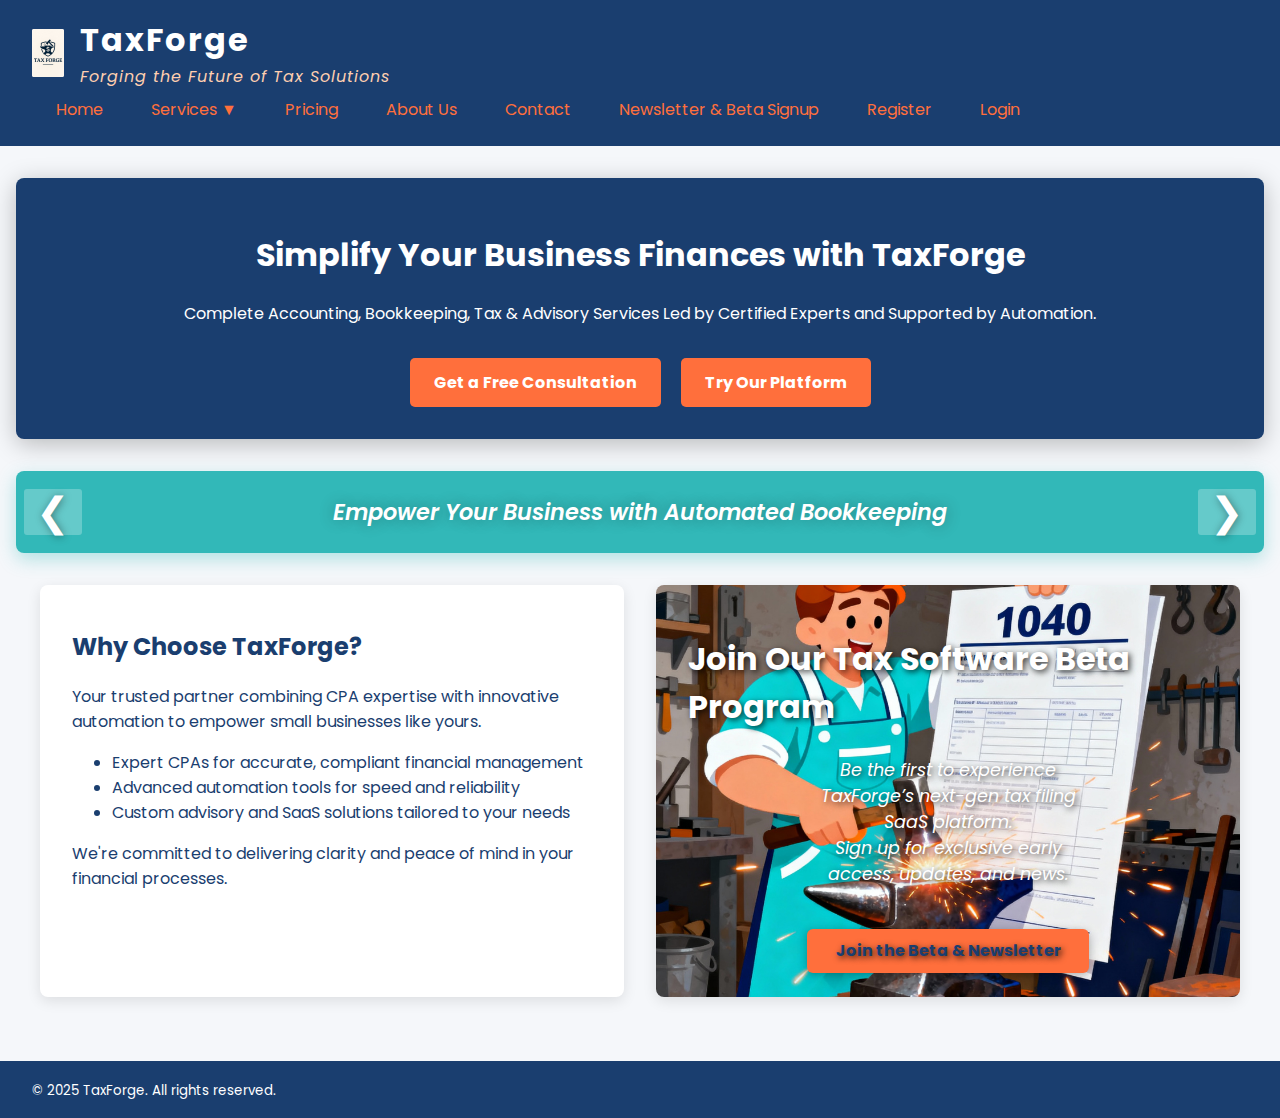
<file: index.html>
<!DOCTYPE html>
<html lang="en">
<head>
  <meta charset="UTF-8" />
  <meta name="viewport" content="width=device-width, initial-scale=1" />
  <title>TaxForge - Simplify Your Business Finances</title>
  <link rel="stylesheet" href="css/ColorScheme_Typography.css" />
</head>
<body>
  <header>
    <div style="display:flex; align-items:center; flex-wrap: wrap;">
      <a href="index.html" aria-label="Home">
        <img src="images/TaxForgeLogo_01.png" alt="TaxForge Logo" />
      </a>
      <div style="cursor:pointer">
        <a href="index.html" style="text-decoration:none;">
          <span style="font-size:2rem; font-weight:700; letter-spacing:2px; color:white;">TaxForge</span><br />
          <span style="font-size:1rem; font-weight:400; font-style:italic; color:#FFCFB0; letter-spacing:1px;">
            Forging the Future of Tax Solutions
          </span>
        </a>
      </div>
      <button class="menu-toggle" aria-label="Toggle navigation menu">&#9776;</button>
    </div>
<nav>
  <ul>
    <li><a href="index.html" tabindex="0">Home</a></li>
    <li><a href="services.html" tabindex="0">Services ▼</a>
      <ul class="dropdown-content">
        <li><a href="services.html#bookkeeping" tabindex="0">Bookkeeping</a></li>
        <li><a href="services.html#taxprep" tabindex="0">Tax Preparation</a></li>
        <li><a href="services.html#advisory" tabindex="0">Financial Advisory</a></li>
        <li><a href="services.html#saas" tabindex="0">SaaS Platform</a></li>
      </ul>
    </li>
    <li><a href="pricing.html" tabindex="0">Pricing</a></li>
    <!-- <li><a href="automation.html" tabindex="0">Automation</a></li> -->
    <li><a href="about.html" tabindex="0">About Us</a></li>
    <li><a href="contact.html" tabindex="0">Contact</a></li>
    <li><a href="newsletter.html" tabindex="0" aria-label="Go to Newsletter and Beta Signup Page">Newsletter & Beta Signup</a></li>
    <!-- Added Register and Login -->
    <li><a href="register.html" tabindex="0">Register</a></li>
    <li><a href="login.html" tabindex="0">Login</a></li>
  </ul>
</nav>

  </header>

  <main class="container">
    <section id="hero" aria-label="Simplify your business finances hero section">
      <h1>Simplify Your Business Finances with TaxForge</h1>
      <p>Complete Accounting, Bookkeeping, Tax & Advisory Services Led by Certified Experts and Supported by Automation.</p>
      <a href="contact.html" class="cta-btn">Get a Free Consultation</a>
      <a href="automation.html" class="cta-btn" style="margin-left: 1rem;">Try Our Platform</a>
    </section>

    <section id="slideshow" aria-label="Featured highlights slideshow" role="region" aria-live="polite" aria-atomic="true">
      <div class="slides">
        Empower Your Business with Automated Bookkeeping
      </div>
      <div class="slides">
        Accurate Tax Preparation Led by Certified CPAs
      </div>
      <div class="slides">
        Real-Time Financial Insights with Our SaaS Platform
      </div>
      <button id="prevSlide" aria-label="Previous slide">&#10094;</button>
      <button id="nextSlide" aria-label="Next slide">&#10095;</button>
    </section>

    <div id="dual-column-container">
      <section id="why-choose" aria-label="Why Choose TaxForge Section">
        <h2>Why Choose TaxForge?</h2>
        <p>Your trusted partner combining CPA expertise with innovative automation to empower small businesses like yours.</p>
        <ul>
          <li>Expert CPAs for accurate, compliant financial management</li>
          <li>Advanced automation tools for speed and reliability</li>
          <li>Custom advisory and SaaS solutions tailored to your needs</li>
        </ul>
        <p>We're committed to delivering clarity and peace of mind in your financial processes.</p>
      </section>

      <a href="newsletter.html" id="newsletter-column" role="link" tabindex="0" aria-label="Sign up for TaxForge SaaS Beta newsletter and early access">
        <h2>Join Our Tax Software Beta Program</h2>
        <p>Be the first to experience TaxForge’s next-gen tax filing SaaS platform.<br />Sign up for exclusive early access, updates, and news.</p>
        <span class="button-text">Join the Beta & Newsletter</span>
      </a>
    </div>
  </main>

  <footer>
    <small>&copy; 2025 TaxForge. All rights reserved.</small>
  </footer>

  <script>
    const slides = document.querySelectorAll('#slideshow .slides');
    let currentSlide = 0;

    function showSlide(index) {
      if (index >= slides.length) currentSlide = 0;
      else if (index < 0) currentSlide = slides.length - 1;
      else currentSlide = index;
      slides.forEach((slide, i) => {
        slide.classList.toggle('active', i === currentSlide);
      });
    }

    document.getElementById('prevSlide').addEventListener('click', () => showSlide(currentSlide - 1));
    document.getElementById('nextSlide').addEventListener('click', () => showSlide(currentSlide + 1));

    setInterval(() => showSlide(currentSlide + 1), 5000);
    showSlide(currentSlide);

    const menuToggle = document.querySelector('.menu-toggle');
    const navUl = document.querySelector('nav ul');
    menuToggle.addEventListener('click', () => {
      navUl.classList.toggle('show');
    });
  </script>
</body>
</html>
</file>
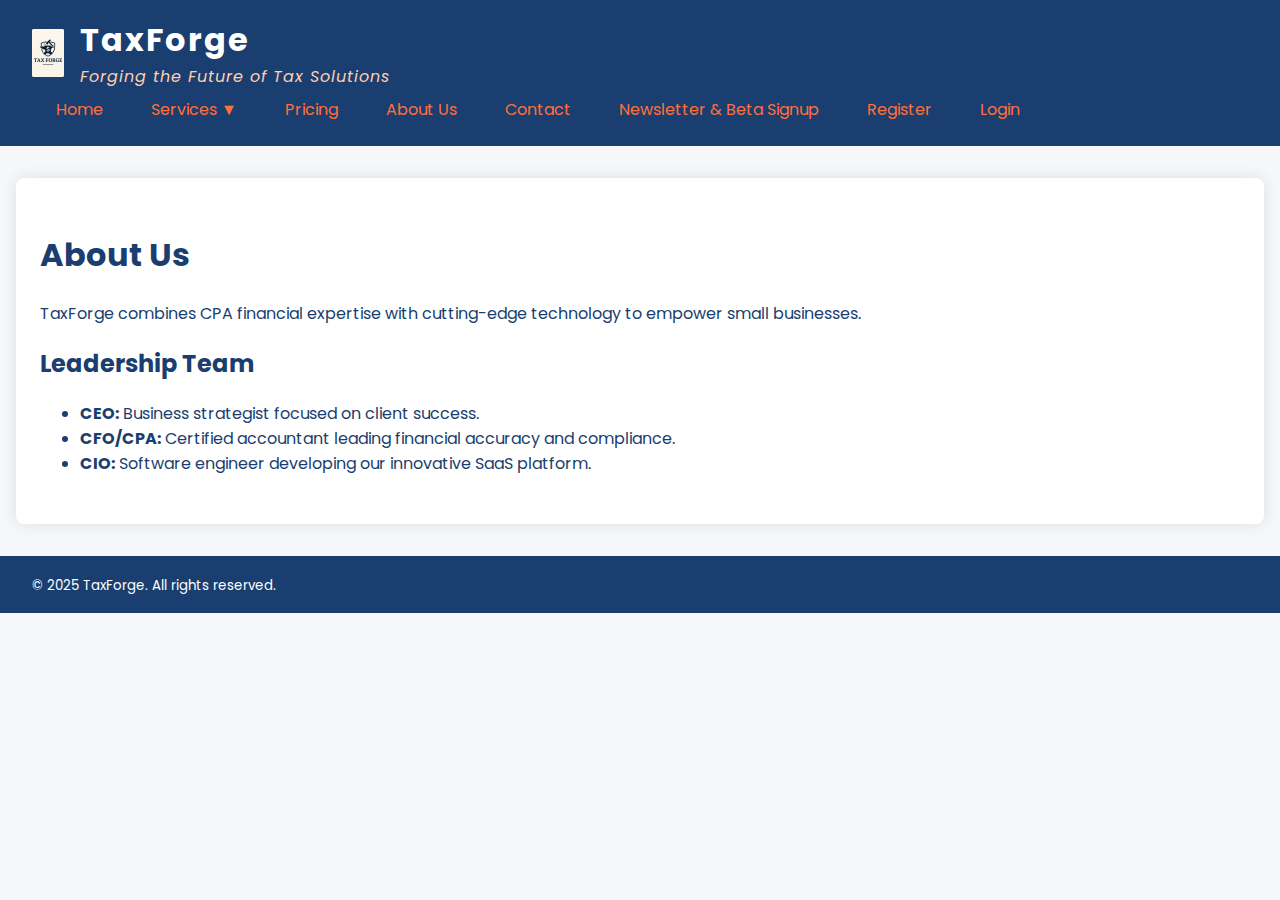
<file: about.html>
<!DOCTYPE html>
<html lang="en">
<head>
  <meta charset="UTF-8" />
  <meta name="viewport" content="width=device-width, initial-scale=1" />
  <title>About TaxForge - CPA-Led Financial Services</title>
  <link rel="stylesheet" href="css/ColorScheme_Typography.css" />
  <style>
    main.container {
      max-width: 1200px;
      margin: 2rem auto;
      padding: 2rem 1.5rem;
      background: white;
      border-radius: 8px;
      box-shadow: 0 0 15px rgba(0,0,0,0.1);
    }
  </style>
</head>
<body>
<header>
  <div style="display:flex; align-items:center; flex-wrap: wrap;">
    <a href="index.html" aria-label="Home">
      <img src="images/TaxForgeLogo_01.png" alt="TaxForge Logo" />
    </a>
    <div style="cursor:pointer">
      <a href="index.html" style="text-decoration:none;">
        <span style="font-size:2rem; font-weight:700; letter-spacing:2px; color:white;">TaxForge</span><br />
        <span style="font-size:1rem; font-weight:400; font-style:italic; color:#FFCFB0; letter-spacing:1px;">
          Forging the Future of Tax Solutions
        </span>
      </a>
    </div>
    <button class="menu-toggle" aria-label="Toggle navigation menu">&#9776;</button>
  </div>
<nav>
  <ul>
    <li><a href="index.html" tabindex="0">Home</a></li>
    <li><a href="services.html" tabindex="0">Services ▼</a>
      <ul class="dropdown-content">
        <li><a href="services.html#bookkeeping" tabindex="0">Bookkeeping</a></li>
        <li><a href="services.html#taxprep" tabindex="0">Tax Preparation</a></li>
        <li><a href="services.html#advisory" tabindex="0">Financial Advisory</a></li>
        <li><a href="services.html#saas" tabindex="0">SaaS Platform</a></li>
      </ul>
    </li>
    <li><a href="pricing.html" tabindex="0">Pricing</a></li>
    <!-- <li><a href="automation.html" tabindex="0">Automation</a></li> -->
    <li><a href="about.html" tabindex="0">About Us</a></li>
    <li><a href="contact.html" tabindex="0">Contact</a></li>
    <li><a href="newsletter.html" tabindex="0" aria-label="Go to Newsletter and Beta Signup Page">Newsletter & Beta Signup</a></li>
    <!-- Added Register and Login -->
    <li><a href="register.html" tabindex="0">Register</a></li>
    <li><a href="login.html" tabindex="0">Login</a></li>
  </ul>
</nav>

</header>

<div class="nav-backdrop"></div>

<main class="container">
  <h1>About Us</h1>
  <p>TaxForge combines CPA financial expertise with cutting-edge technology to empower small businesses.</p>

  <h2>Leadership Team</h2>
  <ul>
    <li><strong>CEO:</strong> Business strategist focused on client success.</li>
    <li><strong>CFO/CPA:</strong> Certified accountant leading financial accuracy and compliance.</li>
    <li><strong>CIO:</strong> Software engineer developing our innovative SaaS platform.</li>
  </ul>
</main>

<footer>
  <small>&copy; 2025 TaxForge. All rights reserved.</small>
</footer>

<script>
  const menuToggle = document.querySelector('.menu-toggle');
  const navUl = document.querySelector('nav ul');
  const navBackdrop = document.querySelector('.nav-backdrop');

  menuToggle.addEventListener('click', () => {
    navUl.classList.toggle('show');
    navBackdrop.classList.toggle('show');
  });

  navBackdrop.addEventListener('click', () => {
    navUl.classList.remove('show');
    navBackdrop.classList.remove('show');
  });
</script>
</body>
</html>
</file>
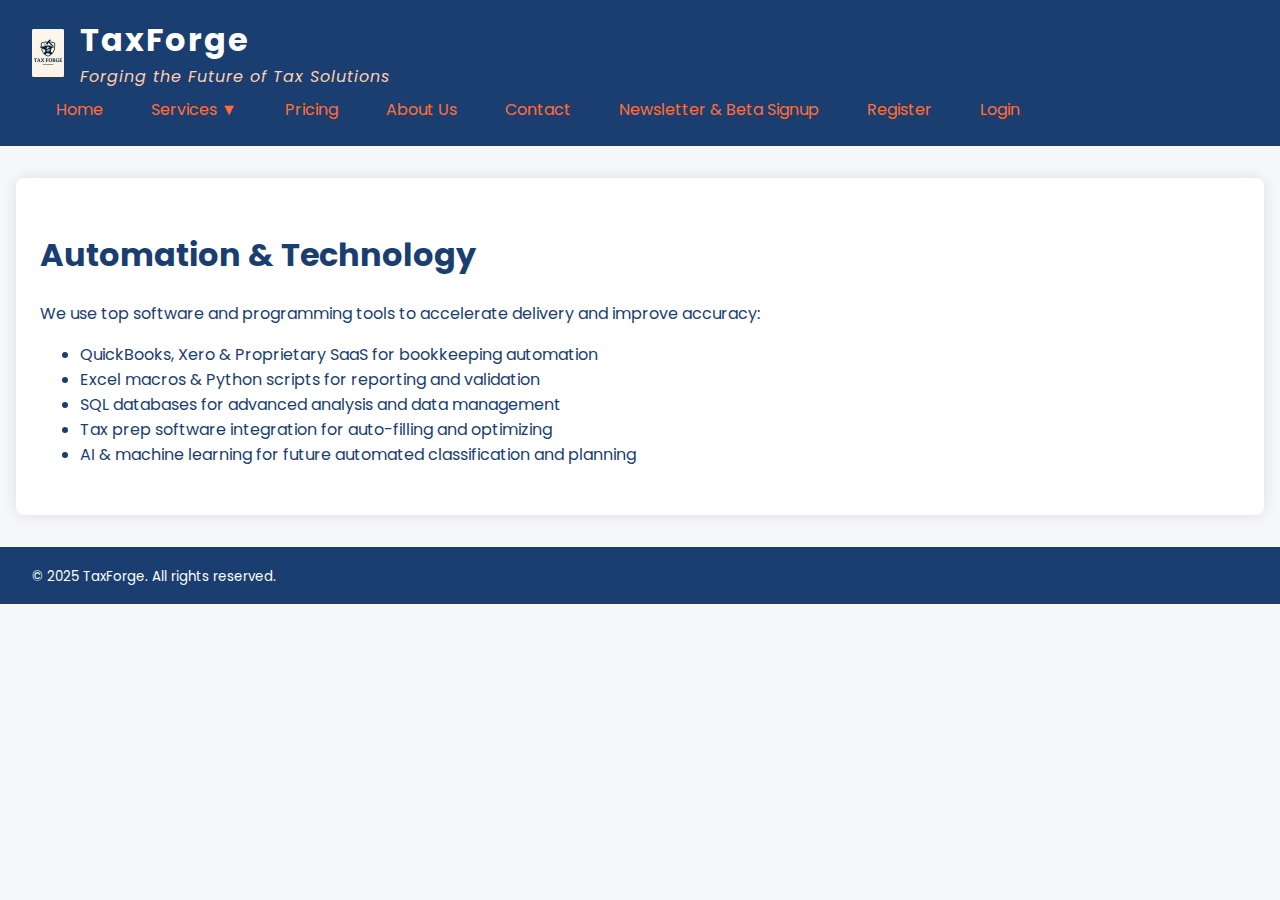
<file: automation.html>
<!DOCTYPE html>
<html lang="en">
<head>
  <meta charset="UTF-8" />
  <meta name="viewport" content="width=device-width, initial-scale=1" />
  <title>Automation at TaxForge - Fast, Accurate Financial Services</title>
  <link rel="stylesheet" href="css/ColorScheme_Typography.css" />
  <style>
    main.container {
      max-width: 1200px;
      margin: 2rem auto;
      padding: 2rem 1.5rem;
      background: white;
      border-radius: 8px;
      box-shadow: 0 0 15px rgba(0,0,0,0.1);
    }
  </style>
</head>
<body>
<header>
  <div style="display:flex; align-items:center; flex-wrap: wrap;">
    <a href="index.html" aria-label="Home">
      <img src="images/TaxForgeLogo_01.png" alt="TaxForge Logo" />
    </a>
    <div style="cursor:pointer">
      <a href="index.html" style="text-decoration:none;">
        <span style="font-size:2rem; font-weight:700; letter-spacing:2px; color:white;">TaxForge</span><br />
        <span style="font-size:1rem; font-weight:400; font-style:italic; color:#FFCFB0; letter-spacing:1px;">
          Forging the Future of Tax Solutions
        </span>
      </a>
    </div>
    <button class="menu-toggle" aria-label="Toggle navigation menu">&#9776;</button>
  </div>
<nav>
  <ul>
    <li><a href="index.html" tabindex="0">Home</a></li>
    <li><a href="services.html" tabindex="0">Services ▼</a>
      <ul class="dropdown-content">
        <li><a href="services.html#bookkeeping" tabindex="0">Bookkeeping</a></li>
        <li><a href="services.html#taxprep" tabindex="0">Tax Preparation</a></li>
        <li><a href="services.html#advisory" tabindex="0">Financial Advisory</a></li>
        <li><a href="services.html#saas" tabindex="0">SaaS Platform</a></li>
      </ul>
    </li>
    <li><a href="pricing.html" tabindex="0">Pricing</a></li>
    <!-- <li><a href="automation.html" tabindex="0">Automation</a></li> -->
    <li><a href="about.html" tabindex="0">About Us</a></li>
    <li><a href="contact.html" tabindex="0">Contact</a></li>
    <li><a href="newsletter.html" tabindex="0" aria-label="Go to Newsletter and Beta Signup Page">Newsletter & Beta Signup</a></li>
    <!-- Added Register and Login -->
    <li><a href="register.html" tabindex="0">Register</a></li>
    <li><a href="login.html" tabindex="0">Login</a></li>
  </ul>
</nav>

</header>

<div class="nav-backdrop"></div>

<main class="container">
  <h1>Automation & Technology</h1>
  <p>We use top software and programming tools to accelerate delivery and improve accuracy:</p>
  <ul>
    <li>QuickBooks, Xero & Proprietary SaaS for bookkeeping automation</li>
    <li>Excel macros & Python scripts for reporting and validation</li>
    <li>SQL databases for advanced analysis and data management</li>
    <li>Tax prep software integration for auto-filling and optimizing</li>
    <li>AI & machine learning for future automated classification and planning</li>
  </ul>
</main>

<footer>
  <small>&copy; 2025 TaxForge. All rights reserved.</small>
</footer>

<script>
  const menuToggle = document.querySelector('.menu-toggle');
  const navUl = document.querySelector('nav ul');
  const navBackdrop = document.querySelector('.nav-backdrop');

  menuToggle.addEventListener('click', () => {
    navUl.classList.toggle('show');
    navBackdrop.classList.toggle('show');
  });

  navBackdrop.addEventListener('click', () => {
    navUl.classList.remove('show');
    navBackdrop.classList.remove('show');
  });
</script>
</body>
</html>
</file>
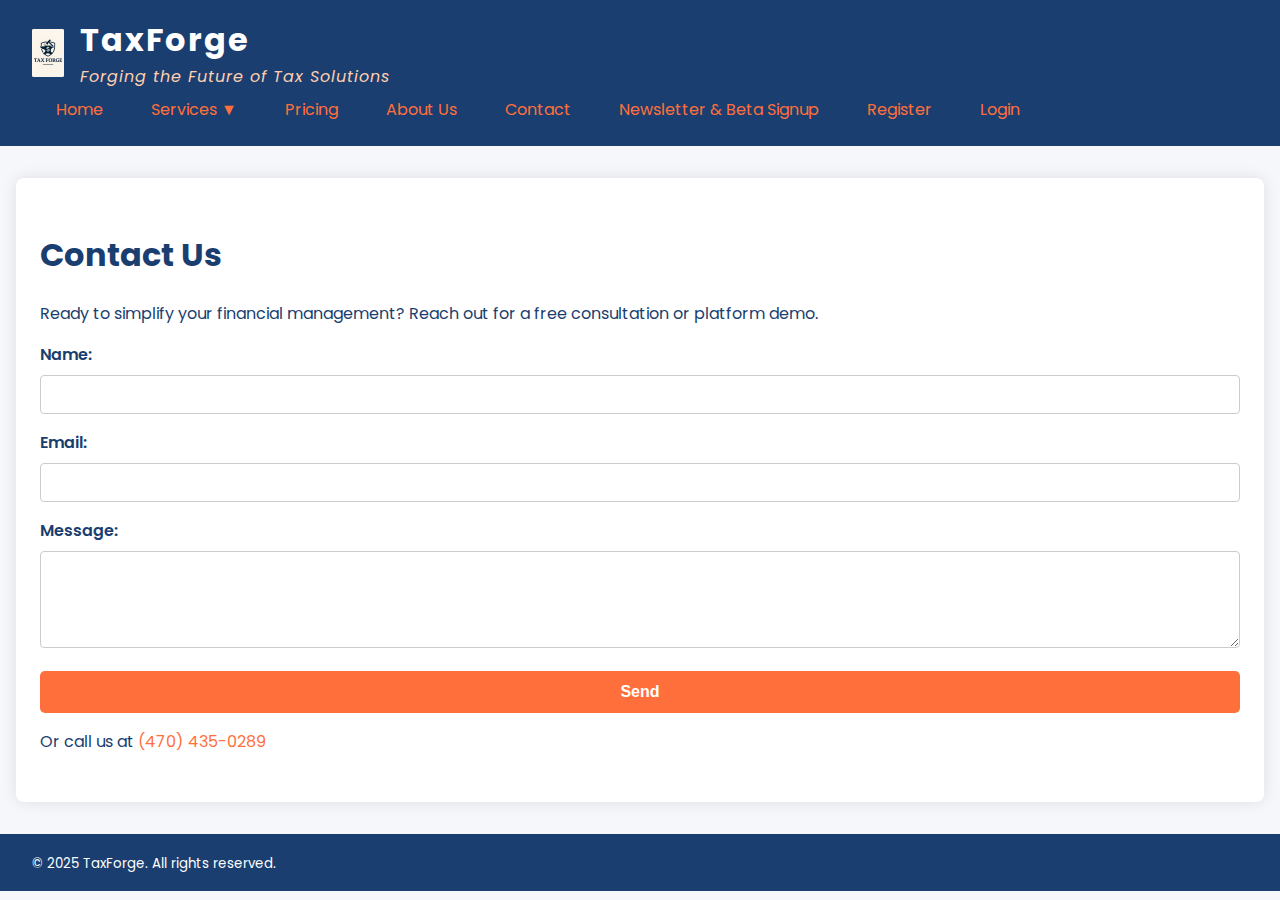
<file: contact.html>
<!DOCTYPE html>
<html lang="en">
<head>
  <meta charset="UTF-8" />
  <meta name="viewport" content="width=device-width, initial-scale=1" />
  <title>Contact TaxForge - Let's Simplify Your Finances</title>
  <link rel="stylesheet" href="css/ColorScheme_Typography.css" />
  <style>
    main.container {
      max-width: 1200px;
      margin: 2rem auto;
      padding: 2rem 1.5rem;
      background: white;
      border-radius: 8px;
      box-shadow: 0 0 15px rgba(0,0,0,0.1);
    }
    form label {
      font-weight: 600;
      display: block;
      margin-top: 1rem;
      margin-bottom: 0.5rem;
    }
    form input[type=text],
    form input[type=email],
    form textarea {
      width: 100%;
      padding: 0.6rem;
      font-size: 1rem;
      border-radius: 4px;
      border: 1px solid #ccc;
      box-sizing: border-box;
    }
    form textarea {
      resize: vertical;
    }
    form button {
      margin-top: 1.25rem;
      background-color: var(--orange);
      color: white;
      padding: 0.75rem 1.5rem;
      font-size: 1rem;
      font-weight: 700;
      border: none;
      border-radius: 5px;
      cursor: pointer;
      transition: background-color 0.3s ease;
      width: 100%;
    }
    form button:hover {
      background-color: #e05f2f;
    }
  </style>
</head>
<body>
<header>
  <div style="display:flex; align-items:center; flex-wrap: wrap;">
    <a href="index.html" aria-label="Home">
      <img src="images/TaxForgeLogo_01.png" alt="TaxForge Logo" />
    </a>
    <div style="cursor:pointer">
      <a href="index.html" style="text-decoration:none;">
        <span style="font-size:2rem; font-weight:700; letter-spacing:2px; color:white;">TaxForge</span><br />
        <span style="font-size:1rem; font-weight:400; font-style:italic; color:#FFCFB0; letter-spacing:1px;">
          Forging the Future of Tax Solutions
        </span>
      </a>
    </div>
    <button class="menu-toggle" aria-label="Toggle navigation menu">&#9776;</button>
  </div>
<nav>
  <ul>
    <li><a href="index.html" tabindex="0">Home</a></li>
    <li><a href="services.html" tabindex="0">Services ▼</a>
      <ul class="dropdown-content">
        <li><a href="services.html#bookkeeping" tabindex="0">Bookkeeping</a></li>
        <li><a href="services.html#taxprep" tabindex="0">Tax Preparation</a></li>
        <li><a href="services.html#advisory" tabindex="0">Financial Advisory</a></li>
        <li><a href="services.html#saas" tabindex="0">SaaS Platform</a></li>
      </ul>
    </li>
    <li><a href="pricing.html" tabindex="0">Pricing</a></li>
    <!-- <li><a href="automation.html" tabindex="0">Automation</a></li> -->
    <li><a href="about.html" tabindex="0">About Us</a></li>
    <li><a href="contact.html" tabindex="0">Contact</a></li>
    <li><a href="newsletter.html" tabindex="0" aria-label="Go to Newsletter and Beta Signup Page">Newsletter & Beta Signup</a></li>
    <!-- Added Register and Login -->
    <li><a href="register.html" tabindex="0">Register</a></li>
    <li><a href="login.html" tabindex="0">Login</a></li>
  </ul>
</nav>

</header>

<div class="nav-backdrop"></div>

<main class="container">
  <h1>Contact Us</h1>
  <p>Ready to simplify your financial management? Reach out for a free consultation or platform demo.</p>

  <form id="contact-form" name="contact-form" action="https://formspree.io/f/xyzypwjk" method="POST">
    <!-- Hidden field for inquiry tracking identifier -->
    <input type="hidden" name="_subject" value="TaxForge Contact Inquiry" />
    <input type="hidden" name="inquiry_id" id="inquiry_id" value="" />

    <label for="name">Name:</label>
    <input type="text" id="name" name="name" autocomplete="name" required />

    <label for="email">Email:</label>
    <input type="email" id="email" name="email" autocomplete="email" required />

    <label for="message">Message:</label>
    <textarea id="message" name="message" rows="4" required></textarea>

    <div id="form-status" style="margin-top: 1rem; padding: 0.75rem; border-radius: 4px; display: none;"></div>

    <button type="submit" class="cta-btn">Send</button>
  </form>
  
  <p>Or call us at <a href="tel:(470)435-0289">(470) 435-0289</a></p>
</main>

<footer>
  <small>&copy; 2025 TaxForge. All rights reserved.</small>
</footer>

<script>
  const menuToggle = document.querySelector('.menu-toggle');
  const navUl = document.querySelector('nav ul');
  const navBackdrop = document.querySelector('.nav-backdrop');

  menuToggle.addEventListener('click', () => {
    navUl.classList.toggle('show');
    navBackdrop.classList.toggle('show');
  });

  navBackdrop.addEventListener('click', () => {
    navUl.classList.remove('show');
    navBackdrop.classList.remove('show');
  });

  // Contact form handling with inquiry ID
  const contactForm = document.getElementById('contact-form');
  const formStatus = document.getElementById('form-status');
  const inquiryIdField = document.getElementById('inquiry_id');

  // Generate unique inquiry ID on page load
  function generateInquiryId() {
    const timestamp = Date.now();
    const random = Math.random().toString(36).substring(2, 9).toUpperCase();
    return `TF-${timestamp}-${random}`;
  }

  // Set inquiry ID when page loads
  inquiryIdField.value = generateInquiryId();

  contactForm.addEventListener('submit', async (e) => {
    e.preventDefault();

    const submitButton = contactForm.querySelector('button[type="submit"]');
    const originalButtonText = submitButton.textContent;
    submitButton.textContent = 'Sending...';
    submitButton.disabled = true;

    const formData = new FormData(contactForm);

    try {
      const response = await fetch(contactForm.action, {
        method: 'POST',
        body: formData,
        headers: {
          'Accept': 'application/json'
        }
      });

      if (response.ok) {
        formStatus.style.display = 'block';
        formStatus.style.backgroundColor = '#d4edda';
        formStatus.style.color = '#155724';
        formStatus.style.border = '1px solid #c3e6cb';
        formStatus.innerHTML = `<strong>Success!</strong> Your inquiry has been received. Reference ID: <strong>${inquiryIdField.value}</strong><br>We'll get back to you shortly.`;
        contactForm.reset();
        // Generate new inquiry ID for next submission
        inquiryIdField.value = generateInquiryId();
      } else {
        throw new Error('Form submission failed');
      }
    } catch (error) {
      formStatus.style.display = 'block';
      formStatus.style.backgroundColor = '#f8d7da';
      formStatus.style.color = '#721c24';
      formStatus.style.border = '1px solid #f5c6cb';
      formStatus.innerHTML = '<strong>Error!</strong> There was a problem submitting your inquiry. Please try again or call us directly.';
    } finally {
      submitButton.textContent = originalButtonText;
      submitButton.disabled = false;
    }
  });
</script>
</body>
</html>
</file>
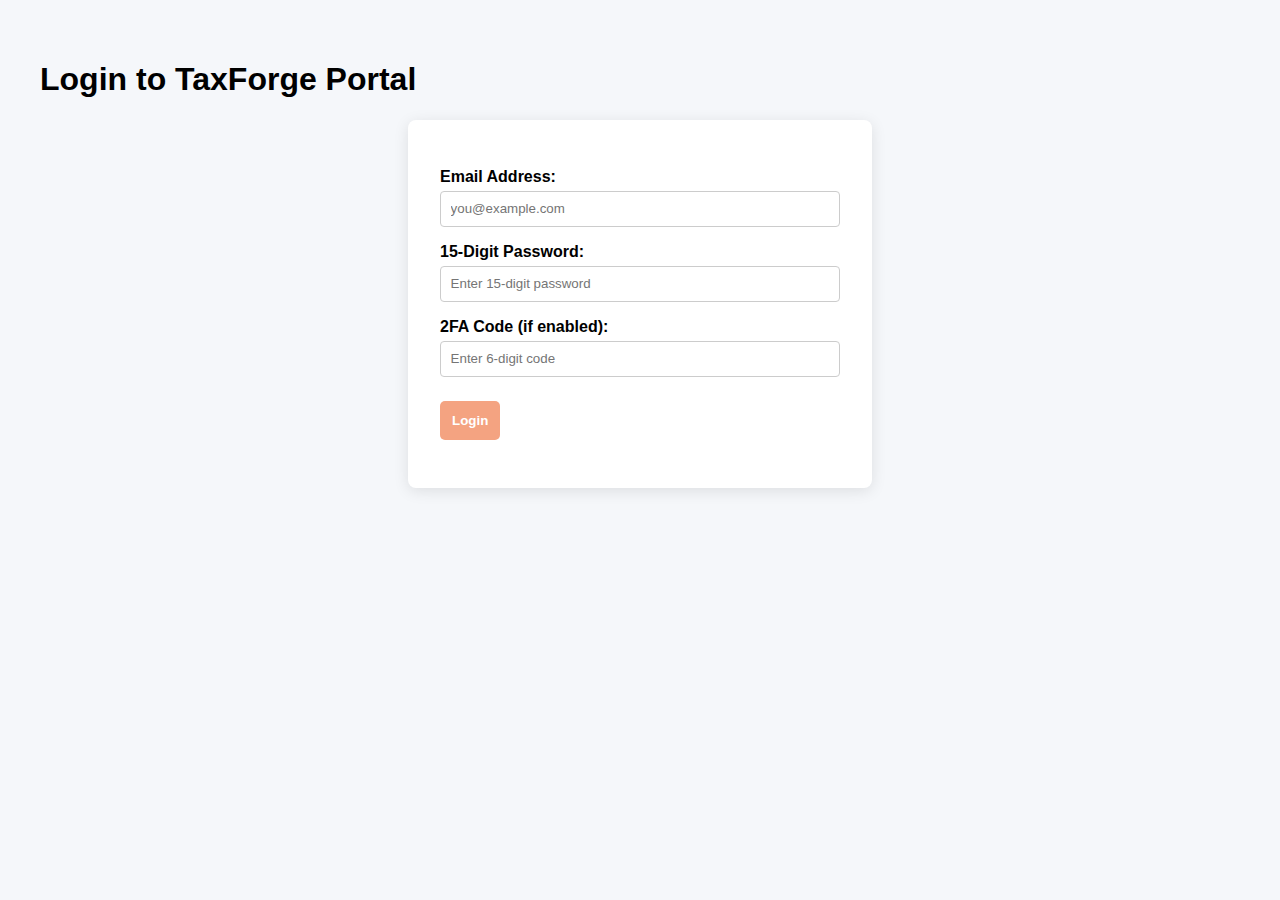
<file: login.html>
<!DOCTYPE html>
<html lang="en">
<head>
  <meta charset="UTF-8" />
  <meta name="viewport" content="width=device-width, initial-scale=1" />
  <title>User Login - TaxForge Portal</title>
  <style>
    body { font-family: 'Poppins', sans-serif; background: #f5f7fa; padding: 2rem; }
    form { max-width: 400px; margin: auto; background: white; padding: 2rem; border-radius: 8px; box-shadow: 0 3px 15px rgba(0,0,0,0.1); }
    label { display: block; margin-top: 1rem; font-weight: 600; }
    input { width: 100%; padding: 0.6rem; margin-top: 0.3rem; box-sizing: border-box; border-radius: 4px; border: 1px solid #ccc; }
    button { margin-top: 1.5rem; background-color: #FF6F3C; color: white; border: none; padding: 0.75rem; cursor: pointer; font-weight: 700; border-radius: 5px; }
    button:disabled { background-color: #f4a381; cursor: not-allowed; }
    .message { margin-top: 1rem; font-size: 0.9rem; }
  </style>
</head>
<body>
  <h1>Login to TaxForge Portal</h1>
  <form id="loginForm">
    <label for="email">Email Address:</label>
    <input id="email" name="email" type="email" required placeholder="you@example.com" />

    <label for="password">15-Digit Password:</label>
    <input id="password" name="password" type="password" required placeholder="Enter 15-digit password" maxlength="15" minlength="15" pattern=".{15,15}" title="Password must be exactly 15 characters" />
    
    <label for="otp">2FA Code (if enabled):</label>
    <input id="otp" name="otp" type="text" placeholder="Enter 6-digit code" pattern="\\d{6}" maxlength="6" minlength="6" />
    
    <button type="submit" disabled>Login</button>
    <div class="message" id="message"></div>
  </form>

  <script>
    const form = document.getElementById('loginForm');
    const emailInput = form.email;
    const passInput = form.password;
    const otpInput = form.otp;
    const submitBtn = form.querySelector('button');
    const msgDiv = document.getElementById('message');

    function validateForm() {
      const isValidEmail = emailInput.validity.valid;
      const isValidPass = passInput.value.length === 15;
      // OTP optional, disable button only on email and password validity
      submitBtn.disabled = !(isValidEmail && isValidPass);
    }

    emailInput.addEventListener('input', validateForm);
    passInput.addEventListener('input', validateForm);
    otpInput.addEventListener('input', validateForm);

    form.addEventListener('submit', (e) => {
      e.preventDefault();
      msgDiv.textContent = '';
      submitBtn.disabled = true;

      const loginData = {
        email: emailInput.value.trim(),
        password: passInput.value.trim(),
        otp: otpInput.value.trim()
      };

      // TODO: Replace with actual backend API call (e.g., fetch('/api/login', ...))
      console.log('Login data:', loginData);

      // Simulate async request
      setTimeout(() => {
        msgDiv.textContent = 'Login request sent. Please check your email or app for 2FA verification if prompted.';
        // Do not reset form in login usually
        submitBtn.disabled = false;
      }, 1500);
    });
  </script>
</body>
</html>
</file>
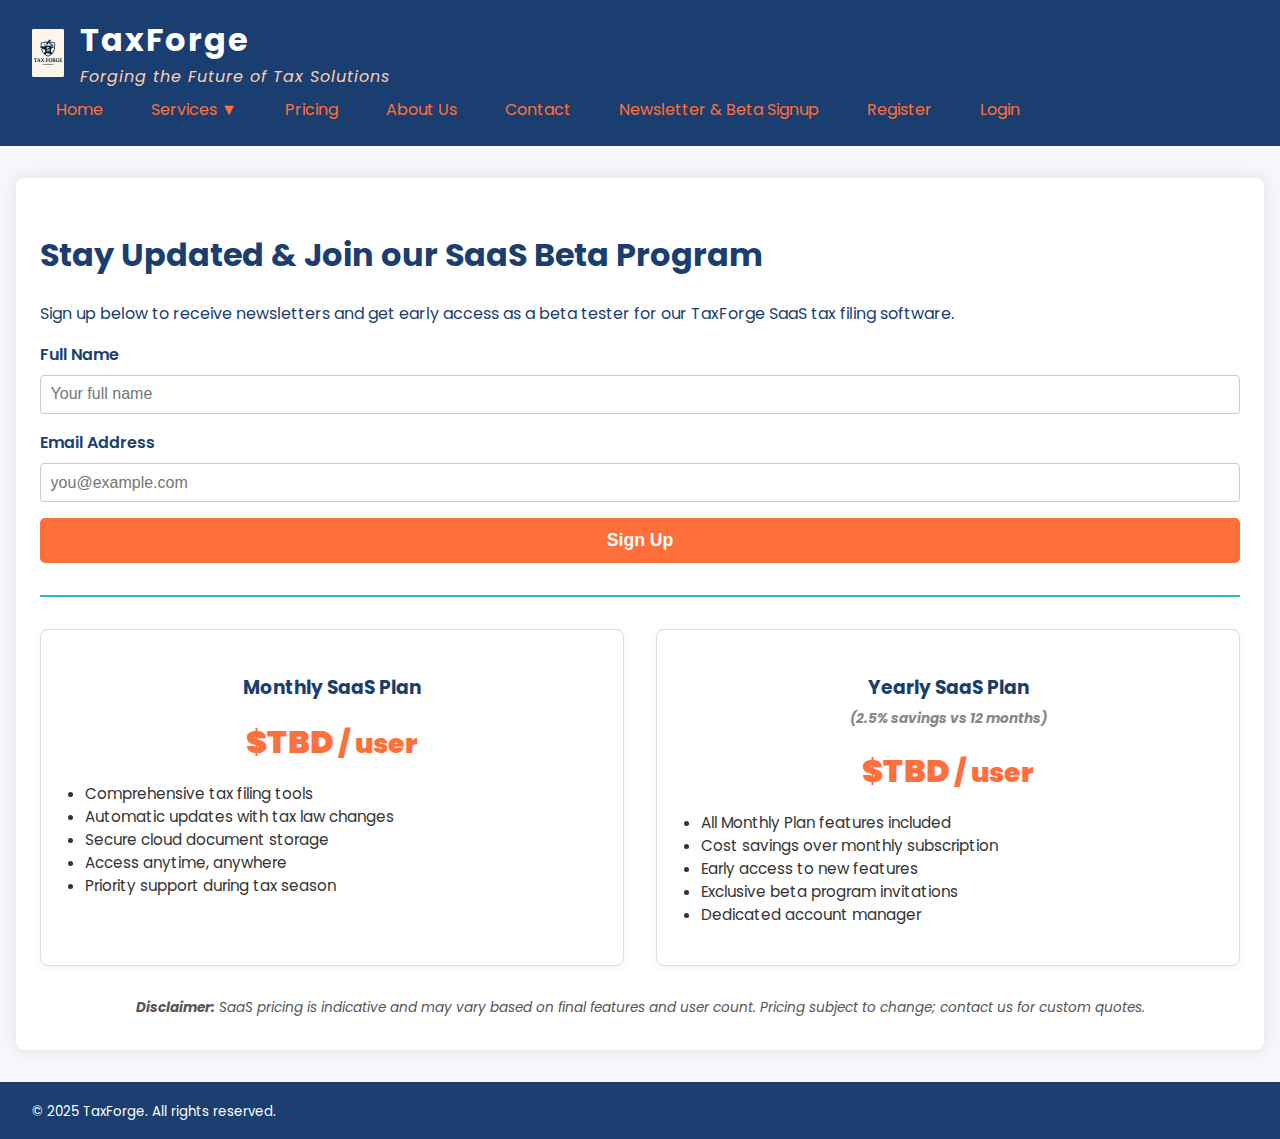
<file: newsletter.html>
<!DOCTYPE html>
<html lang="en">
<head>
  <meta charset="UTF-8" />
  <meta name="viewport" content="width=device-width, initial-scale=1" />
  <title>TaxForge Newsletter & SaaS Beta Signup</title>
  <link rel="stylesheet" href="css/ColorScheme_Typography.css" />
  <style>
    main.container {
      max-width: 1200px;
      margin: 2rem auto;
      background: white;
      padding: 2rem 1.5rem;
      border-radius: 8px;
      box-shadow: 0 0 15px rgba(0,0,0,0.1);
      font-family: var(--font-family);
      color: var(--navy-blue);
    }
    form {
      margin-top: 1rem;
      margin-bottom: 2rem;
    }
    label {
      display: block;
      font-weight: 600;
      margin-top: 1rem;
      margin-bottom: 0.5rem;
    }
    input[type="text"], input[type="email"] {
      width: 100%;
      padding: 0.6rem;
      font-size: 1rem;
      border-radius: 4px;
      border: 1px solid #ccc;
      box-sizing: border-box;
    }
    button {
      margin-top: 1rem;
      background-color: var(--orange);
      color: white;
      padding: 0.75rem 1.5rem;
      border: none;
      font-size: 1.1rem;
      font-weight: 700;
      border-radius: 5px;
      cursor: pointer;
      transition: background-color 0.3s ease;
      width: 100%;
    }
    button:hover {
      background-color: #e05f2f;
    }
    .plans {
      margin-top: 2rem;
      border-top: 2px solid var(--teal);
      padding-top: 2rem;
      display: grid;
      grid-template-columns: 1fr 1fr;
      gap: 2rem;
    }
    .plan {
      border: 1px solid #ddd;
      border-radius: 8px;
      padding: 1.5rem;
      box-shadow: 0 2px 8px rgba(0,0,0,0.05);
      text-align: center;
    }
    .plan h3 {
      margin-bottom: 0.5rem;
      color: var(--navy-blue);
      font-weight: 700;
    }
    .price {
      font-size: 2rem;
      font-weight: 900;
      color: var(--orange);
      margin: 1rem 0;
    }
    .feature-list {
      text-align: left;
      margin-top: 1rem;
      font-size: 0.95rem;
      color: #333;
      list-style-type: disc;
      padding-left: 1.25rem;
    }
    .discount-note {
      font-size: 0.85rem;
      margin-top: 0.5rem;
      color: #888;
      font-style: italic;
    }
    .disclaimer {
      font-size: 0.85rem;
      color: #555;
      font-style: italic;
      margin-top: 2rem;
      text-align: center;
    }
  </style>
</head>
<body>
<header>
  <div style="display:flex; align-items:center; flex-wrap: wrap;">
    <a href="index.html" aria-label="Home">
      <img src="images/TaxForgeLogo_01.png" alt="TaxForge Logo" />
    </a>
    <div style="cursor:pointer">
      <a href="index.html" style="text-decoration:none;">
        <span style="font-size:2rem; font-weight:700; letter-spacing:2px; color:white;">TaxForge</span><br />
        <span style="font-size:1rem; font-weight:400; font-style:italic; color:#FFCFB0; letter-spacing:1px;">
          Forging the Future of Tax Solutions
        </span>
      </a>
    </div>
    <button class="menu-toggle" aria-label="Toggle navigation menu">&#9776;</button>
  </div>
<nav>
  <ul>
    <li><a href="index.html" tabindex="0">Home</a></li>
    <li><a href="services.html" tabindex="0">Services ▼</a>
      <ul class="dropdown-content">
        <li><a href="services.html#bookkeeping" tabindex="0">Bookkeeping</a></li>
        <li><a href="services.html#taxprep" tabindex="0">Tax Preparation</a></li>
        <li><a href="services.html#advisory" tabindex="0">Financial Advisory</a></li>
        <li><a href="services.html#saas" tabindex="0">SaaS Platform</a></li>
      </ul>
    </li>
    <li><a href="pricing.html" tabindex="0">Pricing</a></li>
    <!-- <li><a href="automation.html" tabindex="0">Automation</a></li> -->
    <li><a href="about.html" tabindex="0">About Us</a></li>
    <li><a href="contact.html" tabindex="0">Contact</a></li>
    <li><a href="newsletter.html" tabindex="0" aria-label="Go to Newsletter and Beta Signup Page">Newsletter & Beta Signup</a></li>
    <!-- Added Register and Login -->
    <li><a href="register.html" tabindex="0">Register</a></li>
    <li><a href="login.html" tabindex="0">Login</a></li>
  </ul>
</nav>

</header>

<div class="nav-backdrop"></div>

<main class="container">
  <h1>Stay Updated & Join our SaaS Beta Program</h1>
  <p>Sign up below to receive newsletters and get early access as a beta tester for our TaxForge SaaS tax filing software.</p>

  <form aria-label="Beta tester newsletter signup form" id="betaSignupForm">
    <label for="fullName">Full Name</label>
    <input id="fullName" name="fullName" type="text" placeholder="Your full name" required />

    <label for="email">Email Address</label>
    <input id="email" name="email" type="email" placeholder="you@example.com" required />

    <button type="submit">Sign Up</button>
  </form>

  <section class="plans" aria-label="SaaS Pricing Plans">
    <div class="plan">
      <h3>Monthly SaaS Plan</h3>
      <div class="price">$TBD <small>/ user</small></div>
      <ul class="feature-list">
        <li>Comprehensive tax filing tools</li>
        <li>Automatic updates with tax law changes</li>
        <li>Secure cloud document storage</li>
        <li>Access anytime, anywhere</li>
        <li>Priority support during tax season</li>
      </ul>
    </div>

    <div class="plan">
      <h3>Yearly SaaS Plan <br /><span class="discount-note">(2.5% savings vs 12 months)</span></h3>
      <div class="price">$TBD <small>/ user</small></div>
      <ul class="feature-list">
        <li>All Monthly Plan features included</li>
        <li>Cost savings over monthly subscription</li>
        <li>Early access to new features</li>
        <li>Exclusive beta program invitations</li>
        <li>Dedicated account manager</li>
      </ul>
    </div>
  </section>

  <div class="disclaimer">
    <strong>Disclaimer:</strong> SaaS pricing is indicative and may vary based on final features and user count. Pricing subject to change; contact us for custom quotes.
  </div>
</main>

<footer>
  <small>&copy; 2025 TaxForge. All rights reserved.</small>
</footer>

<script>
  const menuToggle = document.querySelector('.menu-toggle');
  const navUl = document.querySelector('nav ul');
  const navBackdrop = document.querySelector('.nav-backdrop');

  menuToggle.addEventListener('click', () => {
    navUl.classList.toggle('show');
    navBackdrop.classList.toggle('show');
  });

  navBackdrop.addEventListener('click', () => {
    navUl.classList.remove('show');
    navBackdrop.classList.remove('show');
  });

  const form = document.getElementById('betaSignupForm');
  form.addEventListener('submit', function (event) {
    event.preventDefault();
    alert('Thank you for signing up as a beta tester! We will contact you soon.');
    form.reset();
  });
</script>
</body>
</html>
</file>
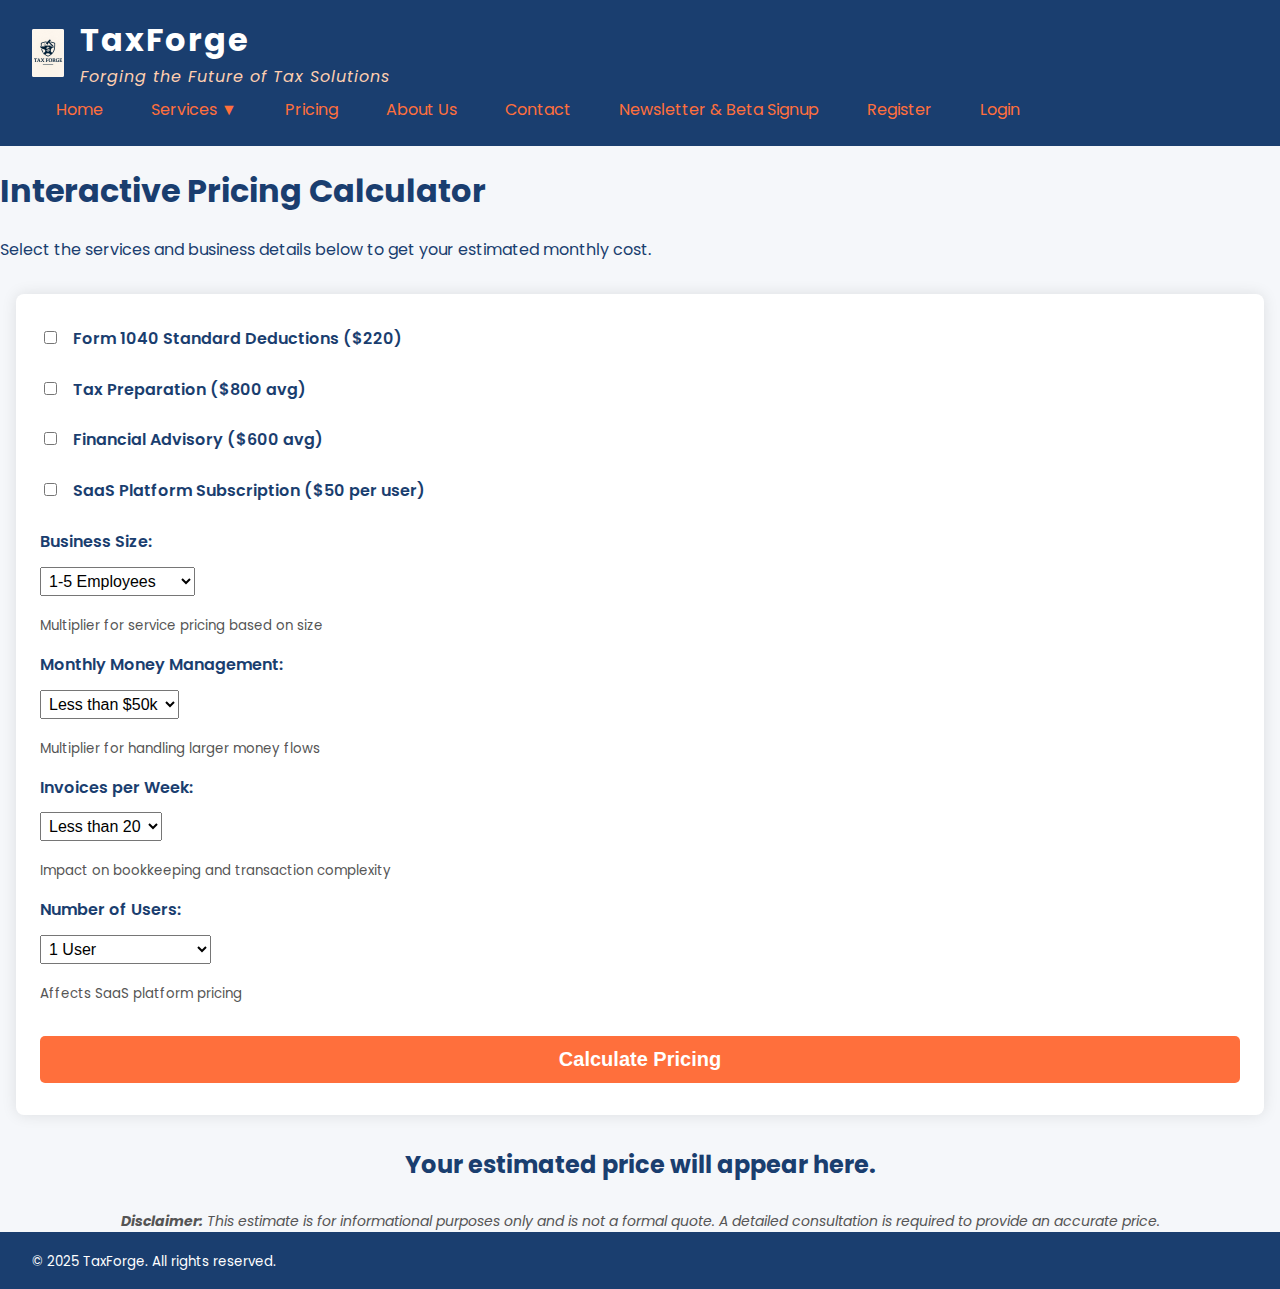
<file: pricing.html>
<!DOCTYPE html>
<html lang="en">
<head>
  <meta charset="UTF-8" />
  <meta name="viewport" content="width=device-width, initial-scale=1" />
  <title>TaxForge Pricing - Interactive Calculator with Animation and Sound</title>
  <link rel="stylesheet" href="css/ColorScheme_Typography.css" />
  <style>
    #hammer-container {
      position: fixed;
      top: 50%;
      left: 50%;
      width: 120px;
      height: 120px;
      margin-left: -60px;
      margin-top: -60px;
      display: none;
      z-index: 1500;
      pointer-events: none;
    }
    #hammer {
      width: 100%;
      height: 100%;
      transform-origin: 50% 25%;
      animation-fill-mode: forwards;
    }
    @keyframes hammerStrike {
      0% {
        transform: rotate(0deg) translateY(0);
        opacity: 1;
      }
      50% {
        transform: rotate(-25deg) translateY(30px);
        opacity: 1;
      }
      100% {
        transform: rotate(0deg) translateY(0);
        opacity: 0;
      }
    }
    .pricing-calculator {
      max-width: 1200px;
      margin: 2rem auto;
      background: white;
      padding: 2rem 1.5rem;
      border-radius: 8px;
      box-shadow: 0 0 15px rgba(0,0,0,0.1);
    }
    .pricing-calculator label {
      display: block;
      margin-bottom: 0.8rem;
      font-weight: 600;
      font-size: 1rem;
      cursor: pointer;
    }
    .pricing-calculator input[type=checkbox],
    .pricing-calculator select {
      margin-right: 0.75rem;
      margin-bottom: 1.25rem;
      font-size: 1rem;
      padding: 0.25rem;
      cursor: pointer;
    }
    .pricing-total {
      margin-top: 2rem;
      font-size: 1.5rem;
      font-weight: 700;
      color: var(--navy-blue);
      text-align: center;
      min-height: 2em;
    }
    button.calculate-btn {
      background-color: var(--orange);
      color: white;
      border: none;
      padding: 0.75rem 2rem;
      font-size: 1.25rem;
      font-weight: bold;
      border-radius: 5px;
      cursor: pointer;
      margin-top: 1rem;
      display: block;
      width: 100%;
      transition: background-color 0.3s ease;
    }
    button.calculate-btn:hover {
      background-color: #e05f2f;
    }
    .disclaimer {
      font-size: 0.875rem;
      font-style: italic;
      color: #555;
      margin-top: 1rem;
      max-width: 1200px;
      margin-left: auto;
      margin-right: auto;
      text-align: center;
      padding: 0 1.5rem;
    }
  </style>
</head>
<body>
<header>
  <div style="display:flex; align-items:center; flex-wrap: wrap;">
    <a href="index.html" aria-label="Home">
      <img src="images/TaxForgeLogo_01.png" alt="TaxForge Logo" />
    </a>
    <div style="cursor:pointer">
      <a href="index.html" style="text-decoration:none;">
        <span style="font-size:2rem; font-weight:700; letter-spacing:2px; color:white;">TaxForge</span><br />
        <span style="font-size:1rem; font-weight:400; font-style:italic; color:#FFCFB0; letter-spacing:1px;">
          Forging the Future of Tax Solutions
        </span>
      </a>
    </div>
    <button class="menu-toggle" aria-label="Toggle navigation menu">&#9776;</button>
  </div>
  <nav>
  <ul>
    <li><a href="index.html" tabindex="0">Home</a></li>
    <li><a href="services.html" tabindex="0">Services ▼</a>
      <ul class="dropdown-content">
        <li><a href="services.html#bookkeeping" tabindex="0">Bookkeeping</a></li>
        <li><a href="services.html#taxprep" tabindex="0">Tax Preparation</a></li>
        <li><a href="services.html#advisory" tabindex="0">Financial Advisory</a></li>
        <li><a href="services.html#saas" tabindex="0">SaaS Platform</a></li>
      </ul>
    </li>
    <li><a href="pricing.html" tabindex="0">Pricing</a></li>
    <!-- <li><a href="automation.html" tabindex="0">Automation</a></li> -->
    <li><a href="about.html" tabindex="0">About Us</a></li>
    <li><a href="contact.html" tabindex="0">Contact</a></li>
    <li><a href="newsletter.html" tabindex="0" aria-label="Go to Newsletter and Beta Signup Page">Newsletter & Beta Signup</a></li>
    <!-- Added Register and Login -->
    <li><a href="register.html" tabindex="0">Register</a></li>
    <li><a href="login.html" tabindex="0">Login</a></li>
  </ul>
</nav>

</header>

<main class="container">
  <h1>Interactive Pricing Calculator</h1>
  <p>Select the services and business details below to get your estimated monthly cost.</p>

  <form id="pricing-form" class="pricing-calculator" aria-label="Dynamic pricing calculator form">
    <label><input type="checkbox" name="bookkeeping" value="220" /> Form 1040 Standard Deductions ($220) </label>
    <label><input type="checkbox" name="taxprep" value="800" /> Tax Preparation ($800 avg)</label>
    <label><input type="checkbox" name="financial" value="600" /> Financial Advisory ($600 avg)</label>
    <label><input type="checkbox" name="saas" value="50" /> SaaS Platform Subscription ($50 per user)</label>

    <label for="businessSize">Business Size:</label>
    <select name="businessSize" id="businessSize" aria-describedby="businessSizeDesc">
      <option value="1">1-5 Employees</option>
      <option value="1.5">6-15 Employees</option>
      <option value="2">16-50 Employees</option>
      <option value="3">50+ Employees</option>
    </select>
    <small id="businessSizeDesc" style="display:block; margin-bottom:1rem; color:#555;">Multiplier for service pricing based on size</small>

    <label for="moneyManaged">Monthly Money Management:</label>
    <select name="moneyManaged" id="moneyManaged" aria-describedby="moneyManagedDesc">
      <option value="1">Less than $50k</option>
      <option value="1.25">$50k - $200k</option>
      <option value="1.5">$200k - $500k</option>
      <option value="2">Over $500k</option>
    </select>
    <small id="moneyManagedDesc" style="display:block; margin-bottom:1rem; color:#555;">Multiplier for handling larger money flows</small>

    <label for="invoices">Invoices per Week:</label>
    <select name="invoices" id="invoices" aria-describedby="invoicesDesc">
      <option value="1">Less than 20</option>
      <option value="1.25">20-50</option>
      <option value="1.5">50-100</option>
      <option value="2">100+</option>
    </select>
    <small id="invoicesDesc" style="display:block; margin-bottom:1rem; color:#555;">Impact on bookkeeping and transaction complexity</small>

    <label for="numUsers">Number of Users:</label>
    <select name="numUsers" id="numUsers" aria-describedby="numUsersDesc">
      <option value="1">1 User</option>
      <option value="1.25">2-5 Users</option>
      <option value="1.5">6-10 Users</option>
      <option value="2">More than 10 Users</option>
    </select>
    <small id="numUsersDesc" style="display:block; margin-bottom:2rem; color:#555;">Affects SaaS platform pricing</small>

    <button type="button" id="calculateBtn" class="calculate-btn" aria-live="polite">Calculate Pricing</button>
  </form>

  <div class="pricing-total" id="pricingTotal" role="status" aria-live="polite" aria-atomic="true">
    Your estimated price will appear here.
  </div>

  <div class="disclaimer">
    <strong>Disclaimer:</strong> This estimate is for informational purposes only and is not a formal quote. A detailed consultation is required to provide an accurate price.
  </div>
</main>

<div id="hammer-container" aria-hidden="true">
  <svg id="hammer" xmlns="http://www.w3.org/2000/svg" viewBox="0 0 120 120" aria-hidden="true" focusable="false">
    <rect x="50" y="50" width="15" height="60" rx="3" ry="3" fill="#7B4E16" />
    <rect x="30" y="20" width="60" height="25" rx="5" ry="5" fill="#A0A0A0" />
    <rect x="40" y="22" width="10" height="20" fill="#C0C0C0" opacity="0.7" />
    <rect x="60" y="18" width="20" height="10" fill="#D0D0D0" opacity="0.8" />
    <rect x="85" y="25" width="10" height="20" fill="#707070" />
    <rect x="50" y="70" width="15" height="10" fill="#5B3E0E" opacity="0.8" />
  </svg>
</div>

<footer>
  <small>&copy; 2025 TaxForge. All rights reserved.</small>
</footer>

<script>
  const menuToggle = document.querySelector('.menu-toggle');
  const navUl = document.querySelector('nav ul');
  menuToggle.addEventListener('click', () => {
    navUl.classList.toggle('show');
  });

  const form = document.getElementById('pricing-form');
  const calculateBtn = document.getElementById('calculateBtn');
  const pricingTotal = document.getElementById('pricingTotal');
  const hammerContainer = document.getElementById('hammer-container');
  const hammerSVG = document.getElementById('hammer');

  function playMetalTinkRepeated(times, intervalMs) {
    let count = 0;
    function playOnce() {
      if (count >= times) return;
      const audio = new Audio('sounds/metal_tink.mp3');
      audio.volume = 0.8;
      audio.play();
      count++;
      setTimeout(playOnce, intervalMs);
    }
    playOnce();
  }

  calculateBtn.addEventListener('click', () => {
    playMetalTinkRepeated(3, 400);

    hammerContainer.style.display = 'block';
    hammerSVG.style.animation = 'none';
    hammerSVG.offsetHeight;
    hammerSVG.style.animation = 'hammerStrike 1.2s ease forwards';

    setTimeout(() => {
      let total = 0;
      const checkedBoxes = form.querySelectorAll('input[type="checkbox"]:checked');
      checkedBoxes.forEach(box => {
        total += parseInt(box.value);
      });

      const sizeMultiplier = parseFloat(form.businessSize.value);
      const moneyMultiplier = parseFloat(form.moneyManaged.value);
      const invoicesMultiplier = parseFloat(form.invoices.value);
      const usersMultiplier = parseFloat(form.numUsers.value);

      let baseTotal = 0;
      checkedBoxes.forEach(box => {
        if (box.name !== "saas") {
          baseTotal += parseInt(box.value);
        }
      });

      let adjusted = baseTotal * sizeMultiplier * moneyMultiplier * invoicesMultiplier;
      if (form.saas.checked) {
        adjusted += 50 * usersMultiplier;
      }

      adjusted = Math.round(adjusted);

      pricingTotal.textContent = adjusted > 0
        ? `Estimated Monthly Price: $${adjusted.toLocaleString()}`
        : 'Please select at least one service.';

      hammerContainer.style.display = 'none';
    }, 1200);
  });
</script>

<style>
  @keyframes hammerStrike {
    0% {
      transform: rotate(0deg) translateY(0);
      opacity: 1;
    }
    50% {
      transform: rotate(-25deg) translateY(30px);
      opacity: 1;
    }
    100% {
      transform: rotate(0deg) translateY(0);
      opacity: 0;
    }
  }
</style>
</body>
</html>
</file>
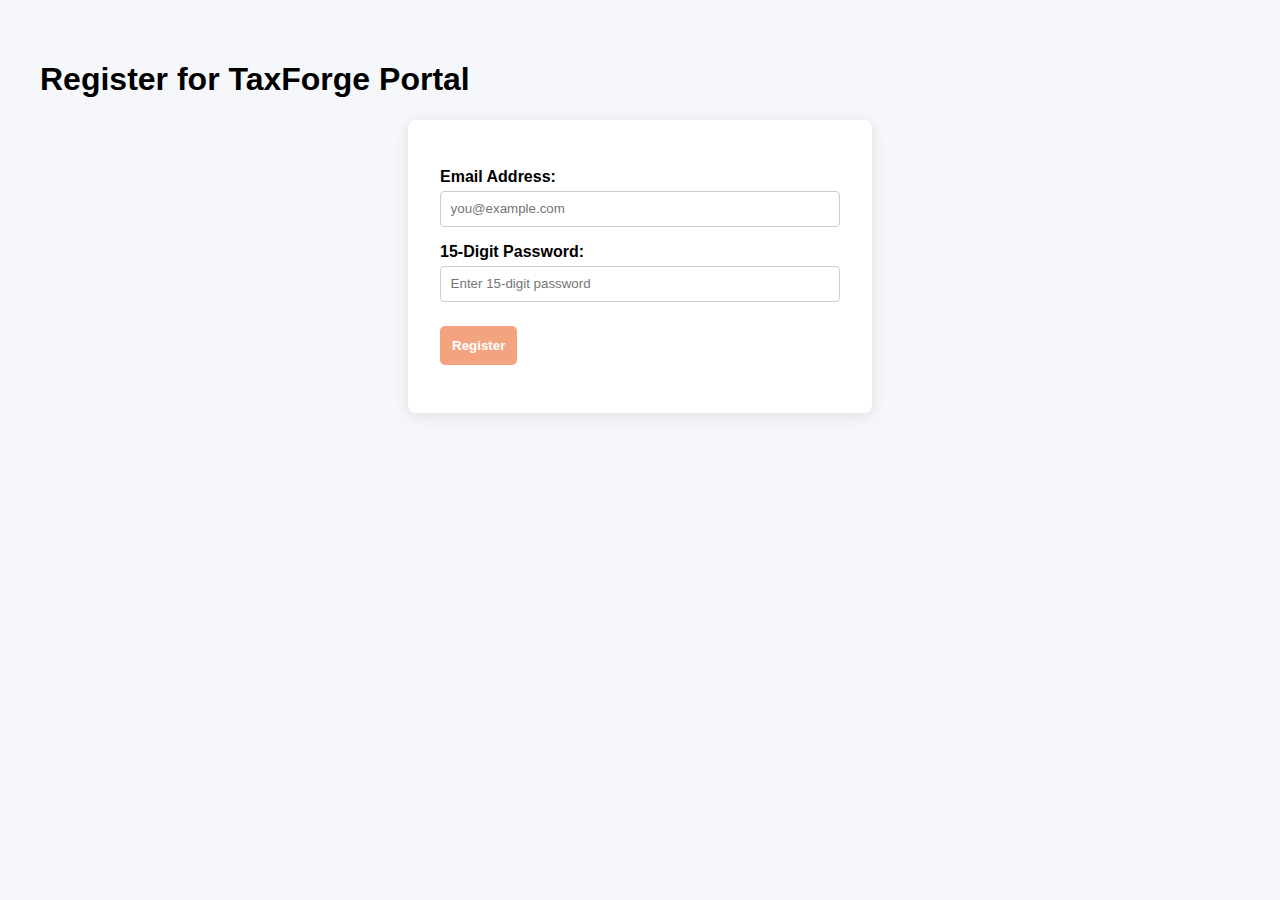
<file: register.html>
<!DOCTYPE html>
<html lang="en">
<head>
  <meta charset="UTF-8" />
  <meta name="viewport" content="width=device-width, initial-scale=1" />
  <title>User Registration - TaxForge Portal</title>
  <style>
    body { font-family: 'Poppins', sans-serif; background: #f5f7fa; padding: 2rem; }
    form { max-width: 400px; margin: auto; background: white; padding: 2rem; border-radius: 8px; box-shadow: 0 3px 15px rgba(0,0,0,0.1); }
    label { display: block; margin-top: 1rem; font-weight: 600; }
    input { width: 100%; padding: 0.6rem; margin-top: 0.3rem; box-sizing: border-box; border-radius: 4px; border: 1px solid #ccc; }
    button { margin-top: 1.5rem; background-color: #FF6F3C; color: white; border: none; padding: 0.75rem; cursor: pointer; font-weight: 700; border-radius: 5px; }
    button:disabled { background-color: #f4a381; cursor: not-allowed; }
    .message { margin-top: 1rem; font-size: 0.9rem; }
  </style>
</head>
<body>
  <h1>Register for TaxForge Portal</h1>
  <form id="registerForm">
    <label for="email">Email Address:</label>
    <input id="email" name="email" type="email" required placeholder="you@example.com" />

    <label for="password">15-Digit Password:</label>
    <input id="password" name="password" type="password" required placeholder="Enter 15-digit password" maxlength="15" minlength="15" pattern=".{15,15}" title="Password must be exactly 15 characters" />
    
    <button type="submit" disabled>Register</button>
    <div class="message" id="message"></div>
  </form>

  <script>
    const form = document.getElementById('registerForm');
    const emailInput = form.email;
    const passInput = form.password;
    const submitBtn = form.querySelector('button');
    const msgDiv = document.getElementById('message');

    function validateForm() {
      const isValidEmail = emailInput.validity.valid;
      const isValidPass = passInput.value.length === 15;
      submitBtn.disabled = !(isValidEmail && isValidPass);
    }

    emailInput.addEventListener('input', validateForm);
    passInput.addEventListener('input', validateForm);

    form.addEventListener('submit', (e) => {
      e.preventDefault();
      msgDiv.textContent = '';
      submitBtn.disabled = true;

      const userData = {
        email: emailInput.value.trim(),
        password: passInput.value.trim()
      };

      // TODO: Replace with actual backend API call (e.g., fetch('/api/register', ...))
      console.log('Registration data:', userData);

      // Simulate async request
      setTimeout(() => {
        msgDiv.textContent = 'If the email is valid, a verification link has been sent. Please check your email.';
        form.reset();
        submitBtn.disabled = true;
      }, 1500);
    });
  </script>
</body>
</html>
</file>
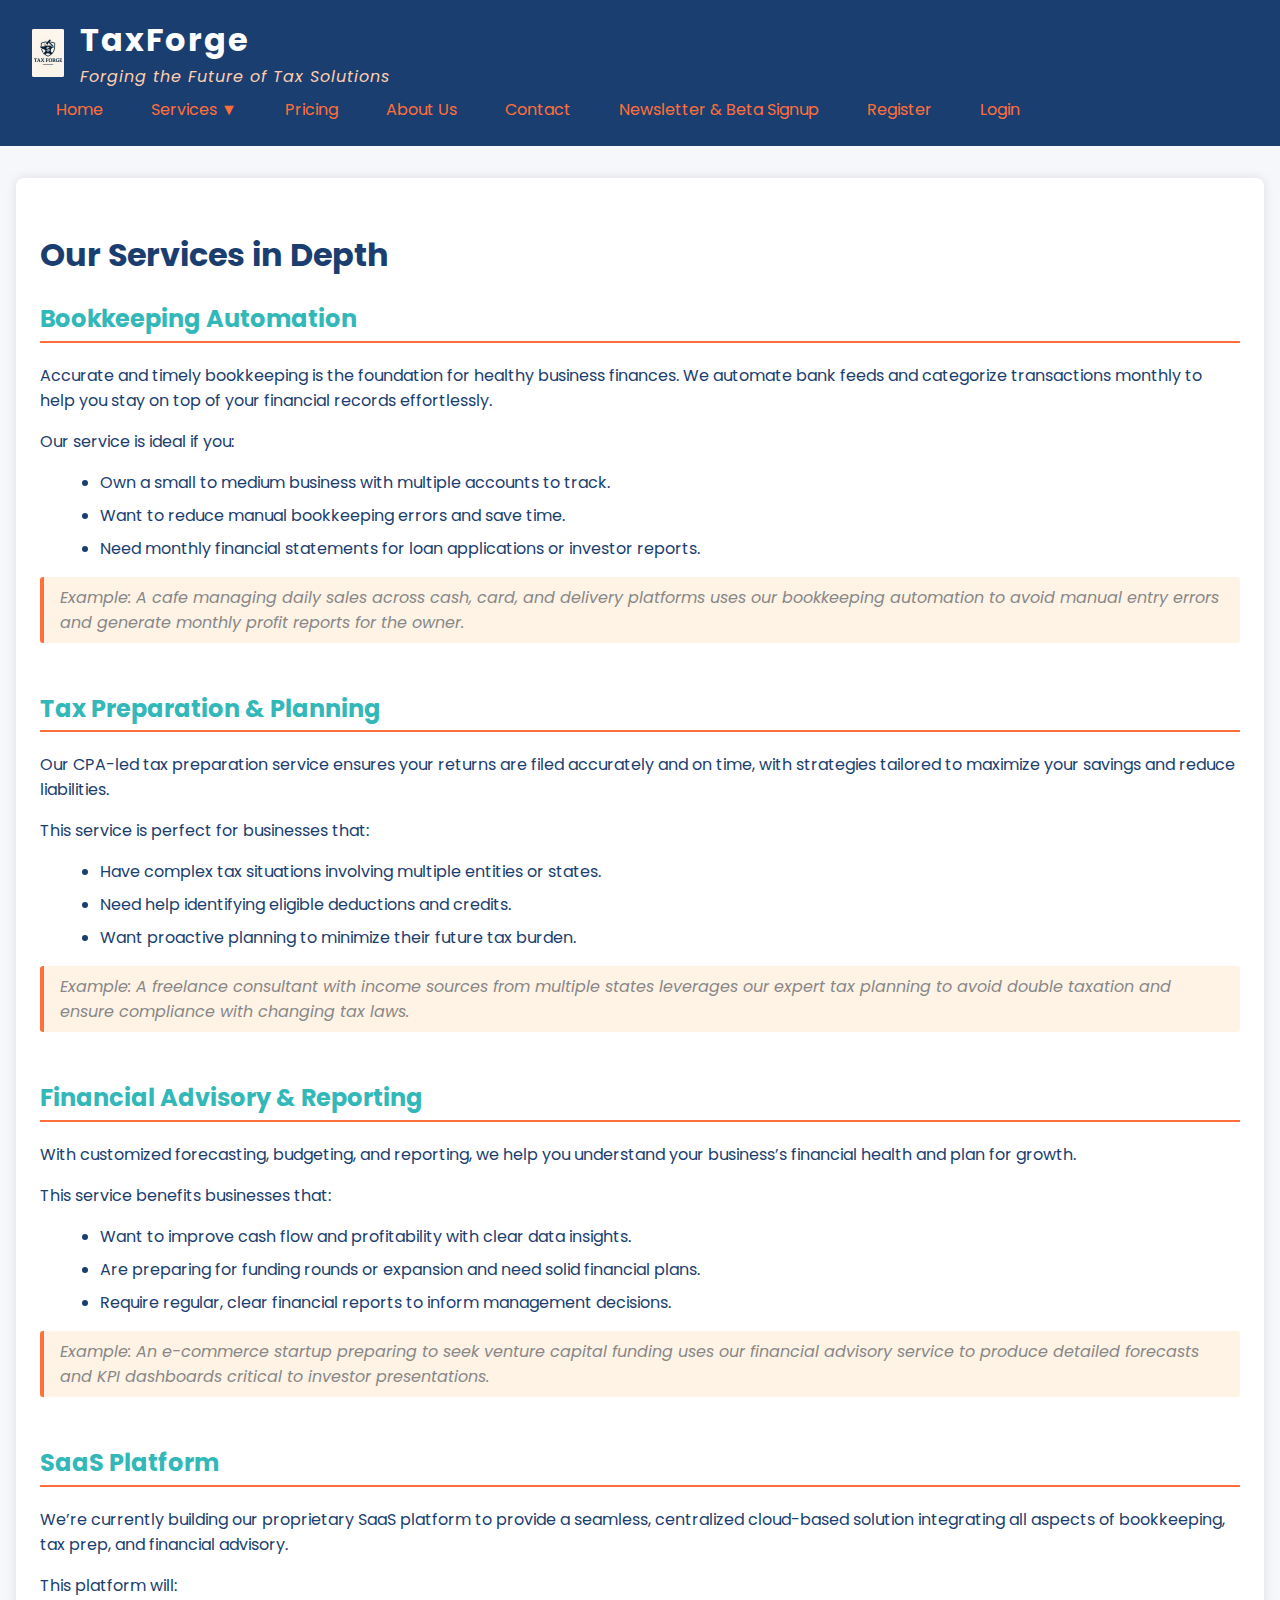
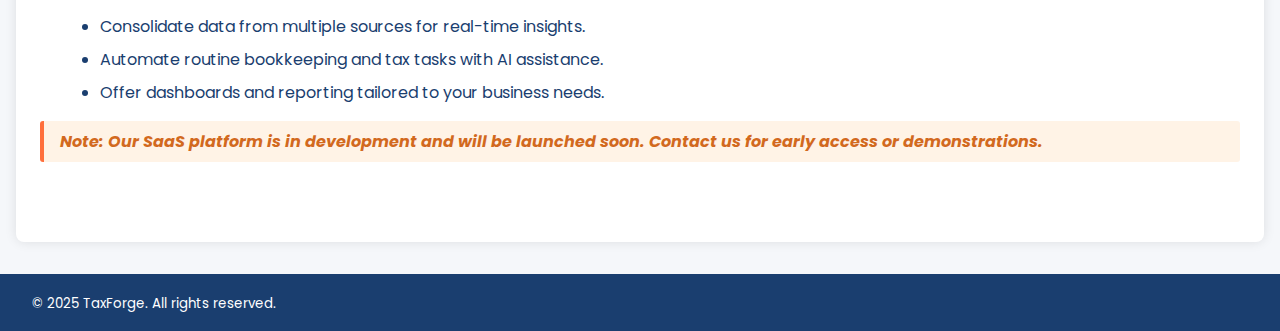
<file: services.html>
<!DOCTYPE html>
<html lang="en">
<head>
  <meta charset="UTF-8" />
  <meta name="viewport" content="width=device-width, initial-scale=1" />
  <title>TaxForge Services - In-Depth Overview</title>
  <link rel="stylesheet" href="css/ColorScheme_Typography.css" />
  <style>
    main.container {
      max-width: 1200px;
      margin: 2rem auto;
      background: white;
      padding: 2rem 1.5rem;
      border-radius: 8px;
      box-shadow: 0 0 12px rgba(0,0,0,0.1);
    }
    section.service {
      margin-bottom: 3rem;
    }
    h2 {
      color: var(--teal);
      border-bottom: 2px solid var(--orange);
      padding-bottom: 0.3rem;
    }
    .scenario-list {
      margin-left: 1.25rem;
      margin-top: 1rem;
    }
    .scenario-list li {
      margin-bottom: 0.5rem;
    }
    .note {
      font-style: italic;
      color: #888;
      background: #fff3e6;
      border-left: 4px solid var(--orange);
      padding: 0.5rem 1rem;
      margin-top: 1rem;
      border-radius: 3px;
    }
  </style>
</head>
<body>
  <header>
    <div style="display:flex; align-items:center; flex-wrap: wrap;">
      <a href="index.html" aria-label="Home">
        <img src="images/TaxForgeLogo_01.png" alt="TaxForge Logo" />
      </a>
      <div style="cursor:pointer">
        <a href="index.html" style="text-decoration:none;">
          <span style="font-size:2rem; font-weight:700; letter-spacing:2px; color:white;">TaxForge</span><br />
          <span style="font-size:1rem; font-weight:400; font-style:italic; color:#FFCFB0; letter-spacing:1px;">
            Forging the Future of Tax Solutions
          </span>
        </a>
      </div>
      <button class="menu-toggle" aria-label="Toggle navigation menu">&#9776;</button>
    </div>
<nav>
  <ul>
    <li><a href="index.html" tabindex="0">Home</a></li>
    <li><a href="services.html" tabindex="0">Services ▼</a>
      <ul class="dropdown-content">
        <li><a href="services.html#bookkeeping" tabindex="0">Bookkeeping</a></li>
        <li><a href="services.html#taxprep" tabindex="0">Tax Preparation</a></li>
        <li><a href="services.html#advisory" tabindex="0">Financial Advisory</a></li>
        <li><a href="services.html#saas" tabindex="0">SaaS Platform</a></li>
      </ul>
    </li>
    <li><a href="pricing.html" tabindex="0">Pricing</a></li>
    <!-- <li><a href="automation.html" tabindex="0">Automation</a></li> -->
    <li><a href="about.html" tabindex="0">About Us</a></li>
    <li><a href="contact.html" tabindex="0">Contact</a></li>
    <li><a href="newsletter.html" tabindex="0" aria-label="Go to Newsletter and Beta Signup Page">Newsletter & Beta Signup</a></li>
    <!-- Added Register and Login -->
    <li><a href="register.html" tabindex="0">Register</a></li>
    <li><a href="login.html" tabindex="0">Login</a></li>
  </ul>
</nav>

  </header>

  <main class="container" role="main">
    <h1>Our Services in Depth</h1>

    <section class="service" id="bookkeeping">
      <h2>Bookkeeping Automation</h2>
      <p>Accurate and timely bookkeeping is the foundation for healthy business finances. We automate bank feeds and categorize transactions monthly to help you stay on top of your financial records effortlessly.</p>
      <p>Our service is ideal if you:</p>
      <ul class="scenario-list">
        <li>Own a small to medium business with multiple accounts to track.</li>
        <li>Want to reduce manual bookkeeping errors and save time.</li>
        <li>Need monthly financial statements for loan applications or investor reports.</li>
      </ul>
      <p class="note">Example: A cafe managing daily sales across cash, card, and delivery platforms uses our bookkeeping automation to avoid manual entry errors and generate monthly profit reports for the owner.</p>
    </section>

    <section class="service" id="taxprep">
      <h2>Tax Preparation & Planning</h2>
      <p>Our CPA-led tax preparation service ensures your returns are filed accurately and on time, with strategies tailored to maximize your savings and reduce liabilities.</p>
      <p>This service is perfect for businesses that:</p>
      <ul class="scenario-list">
        <li>Have complex tax situations involving multiple entities or states.</li>
        <li>Need help identifying eligible deductions and credits.</li>
        <li>Want proactive planning to minimize their future tax burden.</li>
      </ul>
      <p class="note">Example: A freelance consultant with income sources from multiple states leverages our expert tax planning to avoid double taxation and ensure compliance with changing tax laws.</p>
    </section>

    <section class="service" id="financial">
      <h2>Financial Advisory & Reporting</h2>
      <p>With customized forecasting, budgeting, and reporting, we help you understand your business’s financial health and plan for growth.</p>
      <p>This service benefits businesses that:</p>
      <ul class="scenario-list">
        <li>Want to improve cash flow and profitability with clear data insights.</li>
        <li>Are preparing for funding rounds or expansion and need solid financial plans.</li>
        <li>Require regular, clear financial reports to inform management decisions.</li>
      </ul>
      <p class="note">Example: An e-commerce startup preparing to seek venture capital funding uses our financial advisory service to produce detailed forecasts and KPI dashboards critical to investor presentations.</p>
    </section>

    <section class="service" id="saas">
      <h2>SaaS Platform</h2>
      <p>We’re currently building our proprietary SaaS platform to provide a seamless, centralized cloud-based solution integrating all aspects of bookkeeping, tax prep, and financial advisory.</p>
      <p>This platform will:</p>
      <ul class="scenario-list">
        <li>Consolidate data from multiple sources for real-time insights.</li>
        <li>Automate routine bookkeeping and tax tasks with AI assistance.</li>
        <li>Offer dashboards and reporting tailored to your business needs.</li>
      </ul>
      <p class="note" style="color:#d2691e; font-weight:bold;">
        <em>Note: Our SaaS platform is in development and will be launched soon. Contact us for early access or demonstrations.</em>
      </p>
    </section>
  </main>

  <footer>
    <small>&copy; 2025 TaxForge. All rights reserved.</small>
  </footer>

  <script>
    const menuToggle = document.querySelector('.menu-toggle');
    const navUl = document.querySelector('nav ul');
    menuToggle.addEventListener('click', () => {
      navUl.classList.toggle('show');
    });
  </script>
</body>
</html>
</file>
<file: css/ColorScheme_Typography.css>
@import url('https://fonts.googleapis.com/css2?family=Poppins:wght@400;600;700&display=swap');

:root {
  --navy-blue: #1A3E6F;
  --teal: #32B8B8;
  --orange: #FF6F3C;
  --soft-gray: #F5F7FA;
  --font-family: 'Poppins', 'Open Sans', sans-serif;
}

body {
  font-family: var(--font-family);
  background-color: var(--soft-gray);
  color: var(--navy-blue);
  margin: 0;
}

/* Link and button style */
a, button {
  color: var(--orange);
  text-decoration: none;
}

header, footer {
  background-color: var(--navy-blue);
  color: white;
  padding: 1rem 2rem;
}

/* Header content styles */
header {
  display: flex;
  align-items: center;
  justify-content: space-between;
  flex-wrap: wrap;
  position: relative;
}

header img {
  height: 48px;
  width: auto;
  max-width: 60px;
  display: inline-block;
  vertical-align: middle;
  background: white;
  border-radius: 2px;
  margin-right: 16px;
}

/* Navigation styles */
nav ul {
  list-style: none;
  padding: 0;
  margin: 0;
  display: flex;
  z-index: 10;
}

nav li {
  position: relative;
}

nav > ul > li {
  margin: 0 1rem;
}

nav a {
  display: block;
  padding: 0.5rem 0.5rem;
  position: relative;
  transition: color 0.3s ease;
}

nav a::after {
  content: '';
  position: absolute;
  left: 0;
  bottom: 0;
  width: 0;
  height: 2px;
  background: var(--orange);
  transition: width 0.3s ease;
}

nav a:hover::after,
nav a:focus::after {
  width: 100%;
}

nav a:hover,
nav a:focus {
  color: var(--orange);
}

/* Dropdown menu */
.dropdown-content {
  position: absolute;
  top: 100%;
  left: 0;
  background: white;
  box-shadow: 0 8px 16px rgba(0,0,0,0.2);
  display: none;
  min-width: 160px;
  z-index: 1000;
  border-radius: 4px;
  overflow: hidden;
  animation: fadeSlideDown 0.3s ease forwards;
}

nav li:hover > .dropdown-content,
nav li:focus-within > .dropdown-content {
  display: block;
}

.dropdown-content a {
  padding: 0.5rem 1rem;
  color: var(--navy-blue);
  white-space: nowrap;
}

.dropdown-content a:hover,
.dropdown-content a:focus {
  background-color: var(--teal);
  color: white;
}

/* Animations */
@keyframes fadeSlideDown {
  from {
    opacity: 0;
    transform: translateY(-10px);
  }
  to {
    opacity: 1;
    transform: translateY(0);
  }
}

/* Hero section */
#hero {
  max-width: 1200px; /* widened width */
  margin: 2rem auto;
  padding: 2rem 1.5rem; /* added horizontal padding for breathing room */
  background-color: var(--navy-blue);
  color: white;
  border-radius: 8px;
  text-align: center;
  box-shadow: 0 5px 25px rgba(0,0,0,0.25);
}

/* Buttons */
.cta-btn {
  background-color: var(--orange);
  border: none;
  padding: 0.75rem 1.5rem;
  border-radius: 5px;
  font-size: 1rem;
  font-weight: 700;
  color: white;
  margin-top: 1rem;
  display: inline-block;
  cursor: pointer;
}

.cta-btn:hover, .cta-btn:focus {
  background-color: #e05f2f;
}

/* Slideshow */
#slideshow {
  position: relative;
  max-width: 1200px; /* widened */
  margin: 1rem auto 0 auto;
  border-radius: 8px;
  overflow: hidden;
  background-color: var(--teal);
  box-shadow: 0 6px 18px rgba(50, 184, 184, 0.35);
  font-family: var(--font-family);
  padding: 1.5rem 1.5rem; /* added horizontal padding */
}

#slideshow .slides {
  display: none;
  color: white;
  font-size: 1.4rem;
  text-align: center;
  font-weight: 600;
  font-style: italic;
  text-shadow: 0 0 15px rgba(0, 0, 0, 0.3);
  padding: 0 1rem;
}

#slideshow .slides.active {
  display: block;
}

#slideshow button {
  position: absolute;
  top: 50%;
  background: rgba(255, 255, 255, 0.25);
  border: none;
  font-size: 2.5rem;
  color: white;
  text-shadow: 1px 1px 8px rgba(0, 0, 0, 0.4);
  cursor: pointer;
  user-select: none;
  transform: translateY(-50%);
  padding: 0 0.75rem;
  border-radius: 3px;
  transition: background-color 0.3s ease;
}

#slideshow button:hover,
#slideshow button:focus {
  background: rgba(255, 255, 255, 0.6);
  outline: none;
}

#prevSlide {
  left: 0.5rem;
}

#nextSlide {
  right: 0.5rem;
}

/* Two column container */
#dual-column-container {
  display: flex;
  max-width: 1200px; /* widened */
  margin: 2rem auto 4rem auto;
  gap: 2rem;
  flex-wrap: wrap;
  padding: 0 1.5rem;
}

#why-choose, #newsletter-column {
  flex: 1 1 300px;
  background: white;
  padding: 1.5rem 2rem;
  border-radius: 8px;
  box-shadow: 0 4px 14px rgba(0,0,0,0.1);
  box-sizing: border-box;
}

#newsletter-column {
  color: white;
  background: url('../images/blacksmith_1040_anvil.jpg') center center no-repeat;
  background-size: cover;
  text-shadow: 2px 2px 6px rgba(0,0,0,0.8);
  cursor: pointer;
  display: flex;
  flex-direction: column;
  justify-content: center;
  align-items: center;
  border-radius: 8px;
  min-height: 320px;
  transition: transform 0.3s ease, box-shadow 0.3s ease;
}
#newsletter-column:hover, #newsletter-column:focus {
  outline: none;
  transform: scale(1.04);
  box-shadow: 0 8px 30px rgba(0,0,0,0.5);
}
#newsletter-column h2 {
  font-size: 2rem;
  margin-bottom: 0.5rem;
}
#newsletter-column p {
  font-style: italic;
  font-size: 1.1rem;
  max-width: 280px;
  text-align: center;
}
#newsletter-column span.button-text {
  margin-top: 1.5rem;
  padding: 0.6rem 1.8rem;
  font-weight: 700;
  color: var(--navy-blue);
  background-color: var(--orange);
  border-radius: 6px;
  box-shadow: 0 2px 10px rgba(0,0,0,0.3);
  transition: background-color 0.3s ease;
}
#newsletter-column span.button-text:hover {
  background-color: #e05f2f;
  color: white;
  cursor: pointer;
}

/* Responsive Navigation */
@media (max-width: 768px) {
  nav ul {
    flex-direction: column;
    background: var(--navy-blue);
    position: absolute;
    top: 70px;
    right: 2rem;
    width: 200px;
    display: none;
    border-radius: 4px;
  }

  nav ul.show {
    display: flex;
  }

  nav > ul > li {
    margin: 0;
  }

  .menu-toggle {
    display: block;
    cursor: pointer;
    background: none;
    border: none;
    color: white;
    font-size: 1.5rem;
  }
  #dual-column-container {
    flex-direction: column;
  }
  #why-choose, #newsletter-column {
    flex: 1 1 auto;
    margin-bottom: 2rem;
  }
}

@media (min-width: 769px) {
  .menu-toggle {
    display: none;
  }
}
</file>
